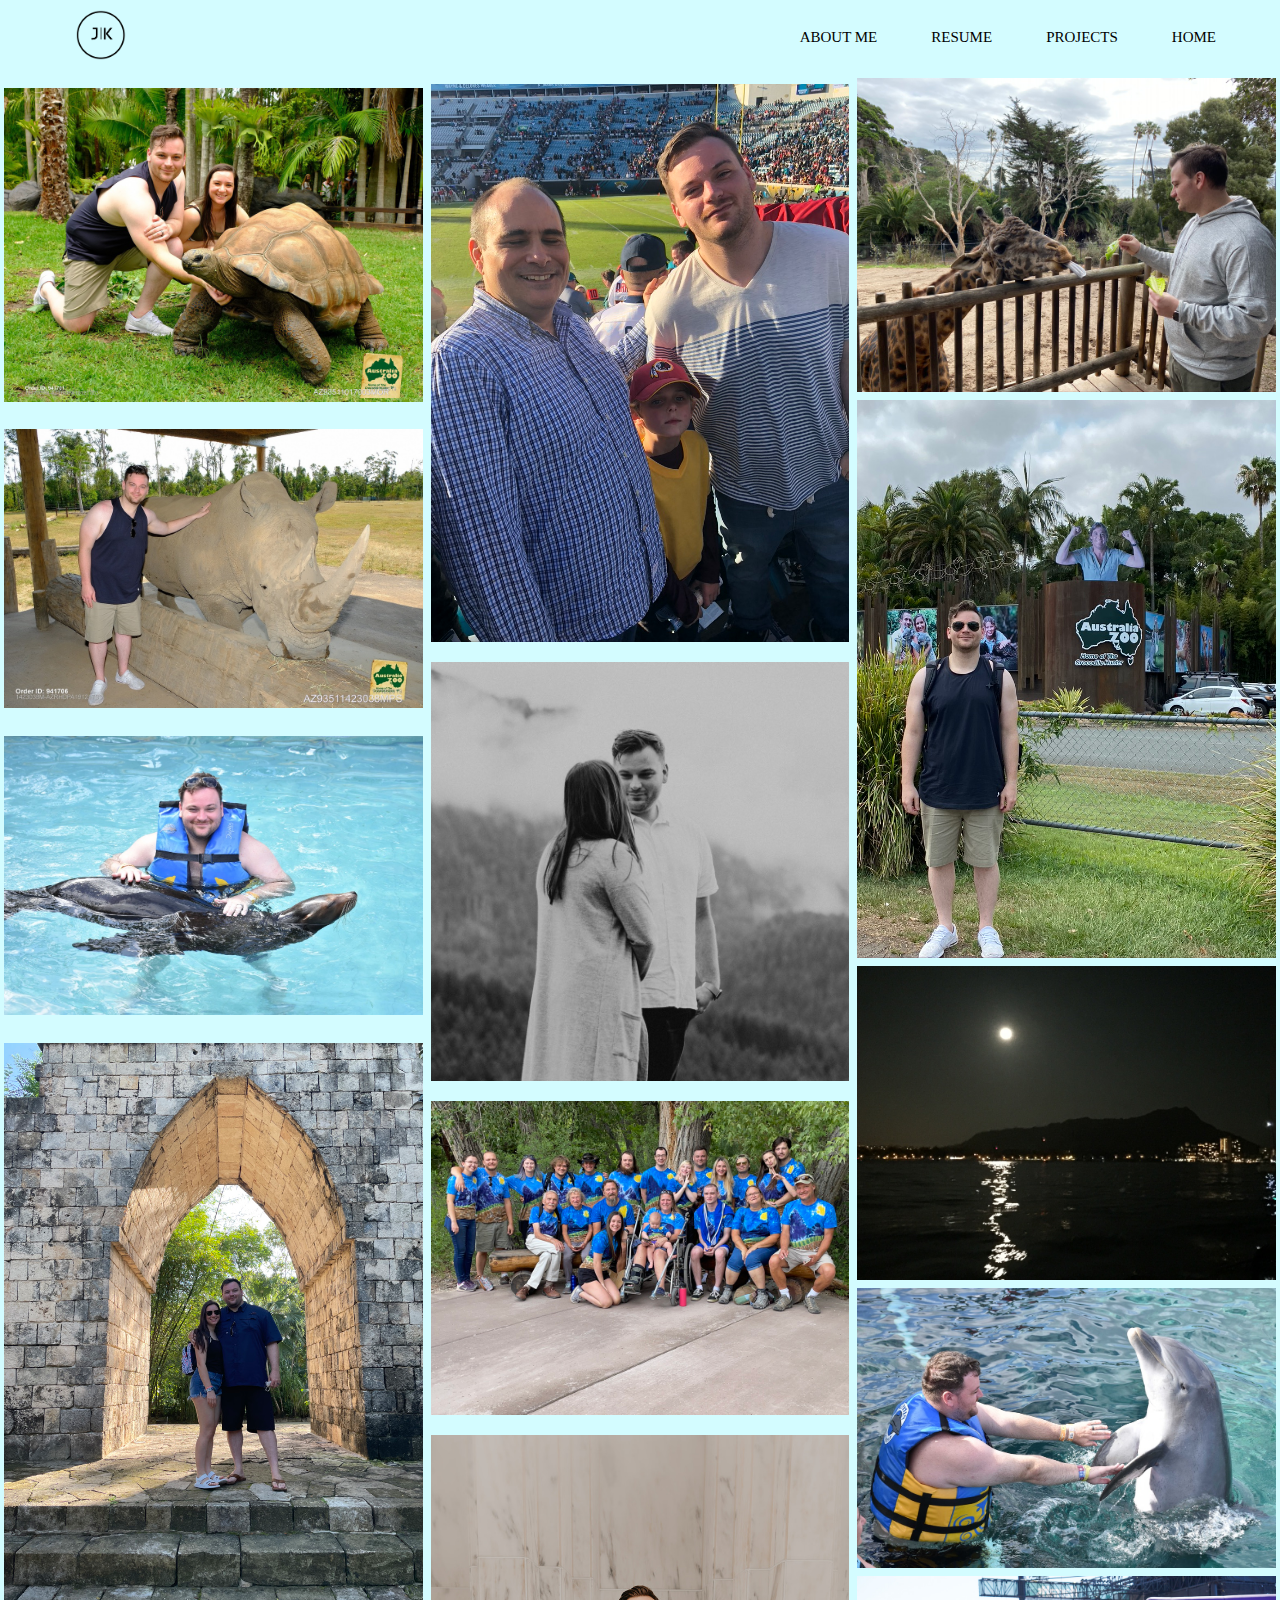
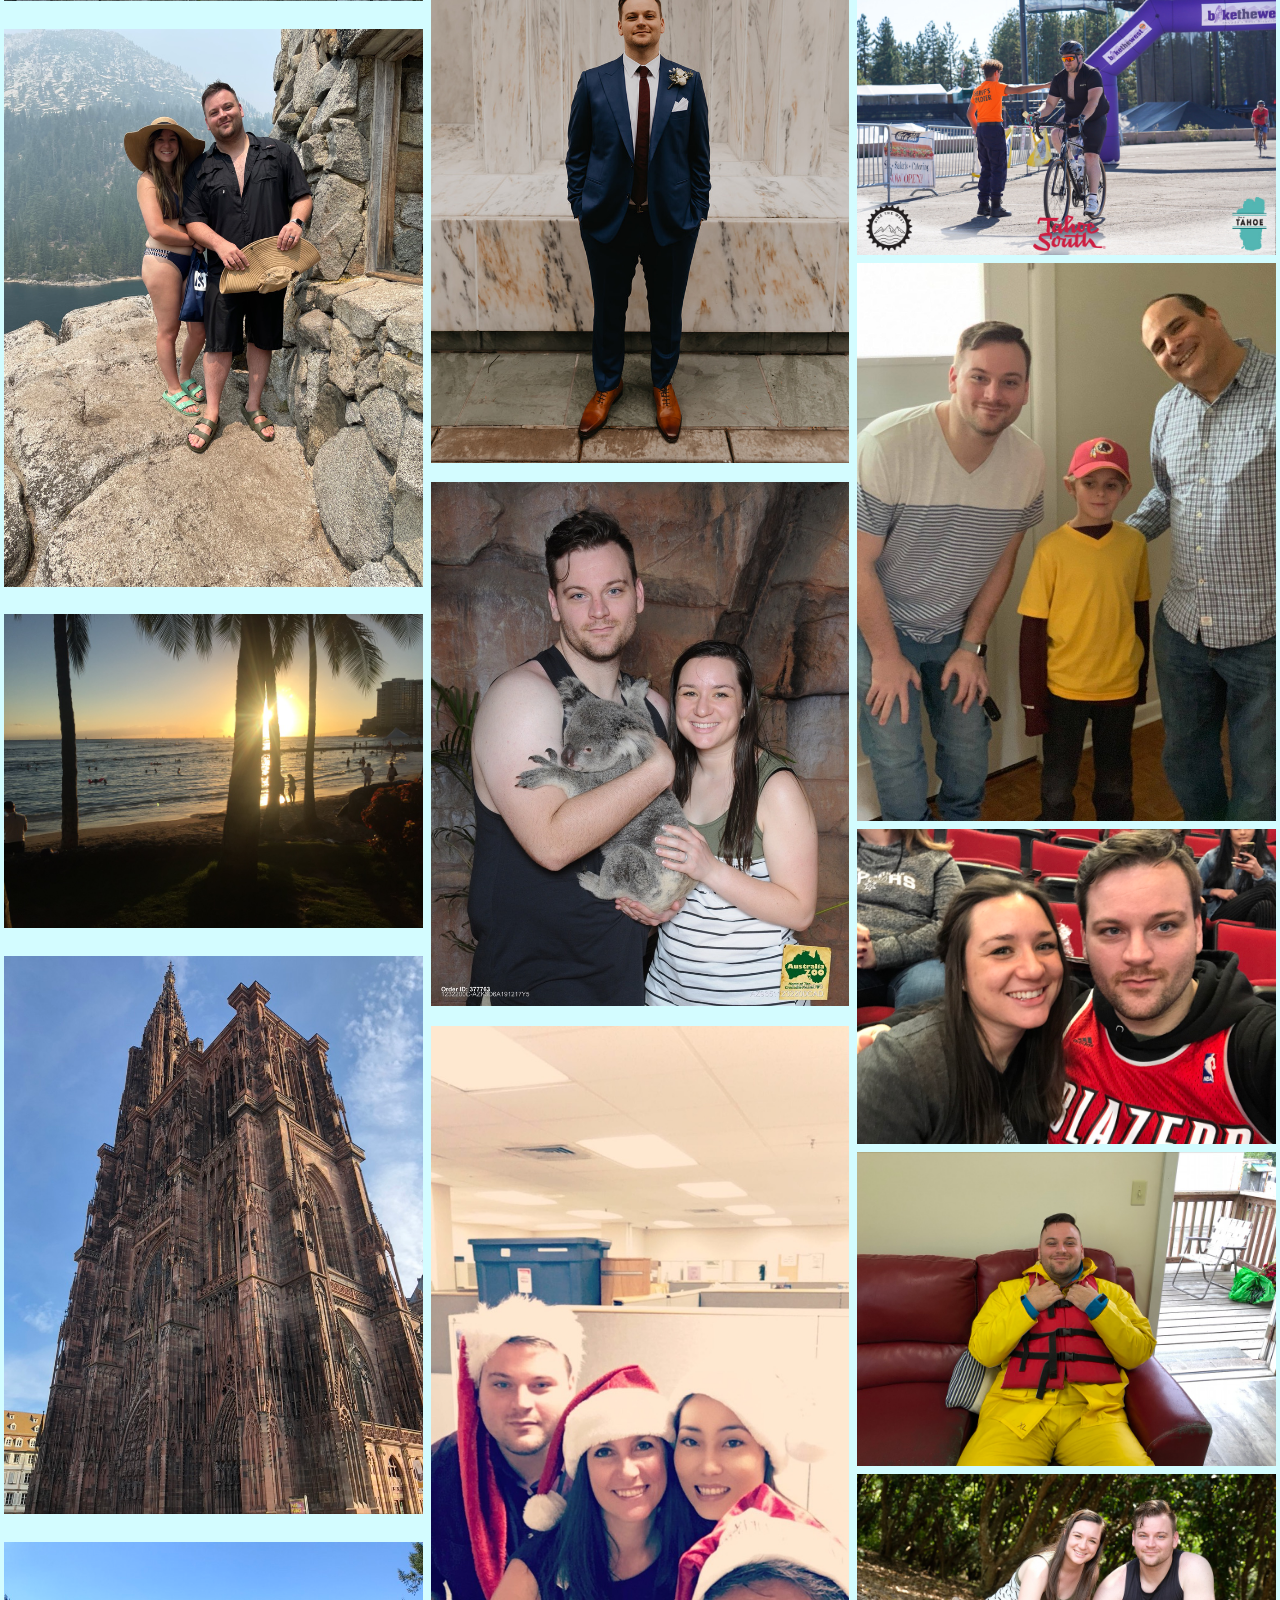
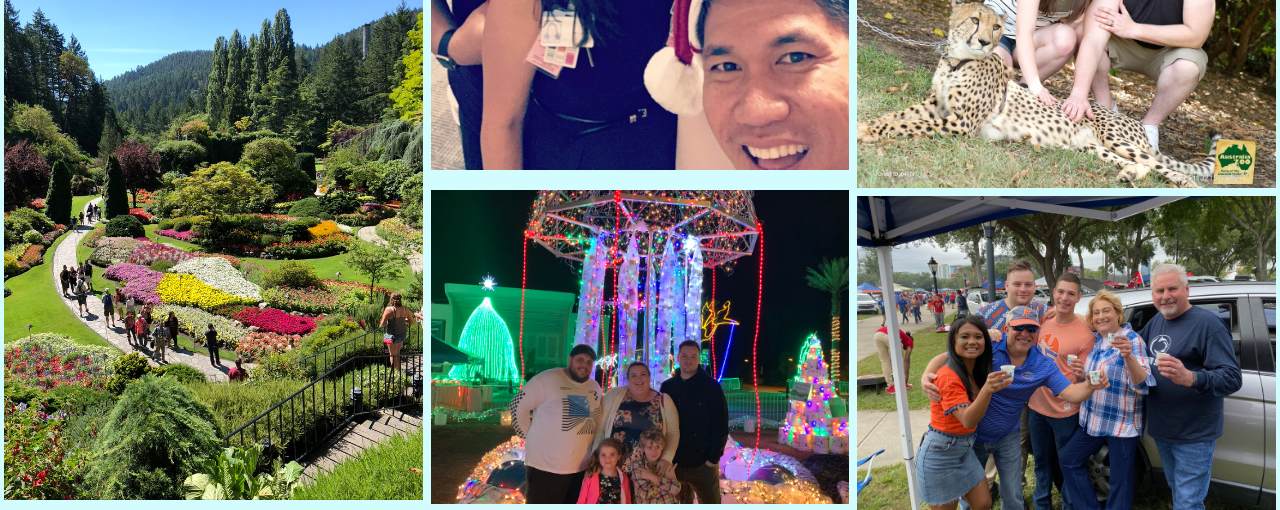
<file: index.html>
<!DOCTYPE html>
<html lang="en">
<head>
    <link rel="stylesheet" href="Styles.css?v=2">
    <meta charset="UTF-8">
    <meta http-equiv="X-UA-Compatible" content="IE=edge">
    <meta name="viewport" content="width=device-width, initial-scale=1.0">
    <title>JoeyKingston</title>
    <script src="https://ajax.googleapis.com/ajax/libs/jquery/3.6.0/jquery.min.js"></script> 
    <script src='01-Portfolio.js'></script>
</head>
<body onload='pageLoad()'>
    <header>
        <div class="container" id='divNavbar'>
            <img src="photos/Nav_Logo.png" alt="JKLogo" class="logo"> 
                <nav>
                    <ul>
                        <li>
                            <a class ="nav-link" href = "javascript:showSection(1)">About Me</a>
                        </li>
                        <li>
                            <a class ="nav-link" href = "javascript:showSection(2)" >Resume</a>
                        </li>
                        <li>
                            <a class ="nav-link" href = "javascript:showSection(3)" >Projects</a>
                        </li>
                        
                        <li>
                            <a class ="nav-link" href = "javascript:showSection(0)" >Home</a>
                        </li>
                    </ul>
                </nav>
        </div>
    </header>

    <div id='divPrevWork'>
        <div class="bg" ></div>
        <div class="bg bg2" ></div>
        <div class="bg bg3" ></div>
        <div class="content" >
            <div class="resume" >
                <div class="itemEd" >
                    <h1>Education</h1>
                    <p>Portland State University</p>
                    <p>Masters Computer Science-Networks and Systems</p>
                    <p>2018-2021 December, GPA: 3.95</p>
                    <br>
                    <p>University of Utah</p>
                    <p>Bachelors Economics-Minor:Buisness</p>
                    <p>2011-2015</p>
                </div>
            
                <div class = "itemEx" >         
                    <h1>Experience</h1>
                    <p>Portland State Aerospace Society - Sep 2020-Current - Volunteer Software Member</p>
                    <p>Write unit and integration test code in Python to test the exposure accuracy of 
                    Cirrus Flux camera.</p>
                    <p>Use TDD to Work with Cirrus Flux camera team to design algorithms for embedded 
                    software to read data from an image and determine satellite orientation.</p>
                    <br>
                    <p>Hawaii Pacific Health - Jun 2016-Feb 2018 - Data Specialist </p>
                    <p>Edited TOAD software, Access, and excel to ensure up to date monthly reports</p>
                    <p>Led bi-weekly analytics team meeting where each member discussed their data driven 
                        findings from their projects that week, issues they may have had, then group 
                        collaborated to find best resolution</p>
                    <p>
                    Led state wide meeting to develop data management plans, reports, validation procedures.
                    </p>         
                </div>
            </div>
        </div>
    </div>

    <div id='divProjects'>
        <div class="bg"></div>
        <div class="bg bg2"></div>
        <div class="bg bg3"></div>
        <div id="divImages" class=" contentProjects flex-container">
            
            <div class="project-container project1">
                <h1>TMSys</h1>
               <img class="image__img1" src="photos/pi2.png" alt="rasppi">
               <div class="image_overlay1">
                    <h1 class="tmsys">Thermal Monitoring System</h1>
                    <p class="text1"> Thermal Monitoring System was designed to be an automated system that 
                        used cheap lightweight hardware to track an individuals temperature using Raspberry 
                        Pi 3 and MLX06990 thermal camera. Once activated the system records a users temperature
                        at regular intervals and records them. Once enough data is tracked the system keeps 
                        track of the users average, and if the temp becomes too high or too low and email is sent with all
                        the recorded data.
                    </p>
                    <a class ="GitTYSys" href = "https://github.com/gkingston0711/TMSys" >Github: TMSys</a>
               </div>
            </div>

            <div class="project-container project1">
                <h1>Design Patterns</h1>
                <img class="image__img1" src="photos/DP.png" alt="DPproject">
                <div class="image_overlay1">
                    <h1 class="tmsys">Java Design Patterns</h1>
                    <p class="text2"> This project was implementing the Design Patterns discussed
                        by The Gang of Four, such as Abstract Factory, Bridge, Composite and many more. 
                        The programming language used for this project was Java. The classic design patterns 
                        are discussed in the Gang of Four textbook. There is 
                        flexibility to allow for scalable code. The implementations of the code vary on 
                        the individual situation, but I tried to use a variety of scenarios.  Inside the link 
                        below you will see multiple folders,
                        each titled a different design pattern concept. 
                    </p>
                    <a class ="GitDP" href = "https://github.com/gkingston0711/Design_Patterns" >Github :Design Patterns</a>
               </div>
            </div>
        </div>
    </div>

    <div id = 'divAboutMe'>
        <div class="bg"></div>
        <div class="bg bg2"></div>
        <div class="bg bg3"></div>
        <div class="content">
            <section class="wrapper">
                <div class="box boxIntro">
                    <p>
                        Hello, My name is Joey and I am a graduate student studying computer science. 
                        I will be graduating December of 2021 with an emphasis is networking and 
                        systems. I spend my free time with Portland State Aerospace Society helping 
                        with their software needs. I have worked previously as a data specialist, where
                        I worked with different databases, running and editing queries. 
                    </p>
                </div>
                <div class="box boxPhoto">
                    <img src="photos/photo4.jpeg" alt="about me" class="item-1"> 
                </div>
                <div class="box boxLinks">
                        <h1 class="links">Links to my work</h1>
                        <ul>
                            <li>
                                <a class ="refLinks" href = "https://www.linkedin.com/in/joeykingston/">LinkedIn</a>
                            </li>
                            <li>
                                <a class ="refLinks" href = "https://github.com/gkingston0711">GitHub</a>
                            </li>
                        </ul>
                </div>
                
            </section>
        </div>
        </div>

    <div class = "rows" id='divHome'>
        <div class="flex-container ">
            <div class="item">
                <img src="photos/australia1.jpeg" alt="photoA">
            </div>
            <div class="item">
                <img src="photos/australia2.jpeg" alt="photoB">
            </div>
            <div class="item">
                <img src= "photos/photo1.jpeg" alt = "photo1">
            </div>
            <div class="item"> 
                <img src= "photos/photo2.jpeg" alt = "photo2"> 
            </div>
            <div class="item">
                <img src= "photos/photo9.jpeg" alt = "photo9"> 
            </div>
            <div class="item">
                <img src= "photos/photo10.jpeg" alt = "photo10"> 
            </div>
            <div class="item">
                <img src= "photos/photo17.jpeg" alt = "photo17">
            </div> 
            <div class="item">
                <img src= "photos/photo18.jpeg" alt = "photo18"> 
            </div>
        </div>
        <div class="flex-container"> 
            <div class="item">
                <img src="photos/football1.jpeg" alt = "photoFB1">
            </div>
            <div class="item">
                <img src="photos/wedding1.jpeg" alt = "photoW1">
            </div>
            <div class="item">
                <img src= "photos/photo3.jpeg" alt = "photo3">
            </div>
            <div class="item">
                <img src= "photos/photo4.jpeg" alt = "photo4">
            </div>
            <div class="item">
                <img src="photos/zoo4.jpeg" alt = "photoZ4">
            </div>
            <div class="item">
                <img src= "photos/photo12.jpeg" alt = "photo12">
            </div>
            <div class="item">
                <img src= "photos/photo20.jpeg" alt = "photo20">
            </div>
        </div> 
        <div class="flex-container">
            <div class="item">
                <img src="photos/zoo1.jpeg" alt = "photoZ1">
            </div>
            <div class="item">
                <img src="photos/zoo2.jpeg" alt = "photoZ2">
            </div>
            <div class="item">
                <img src= "photos/photo15.jpeg" alt = "photo15">
            </div>
            <div class="item">
                <img src= "photos/photo6.jpeg" alt = "photo6">
            </div>
            <div class="item">
                <img src= "photos/photo13.jpeg" alt = "photo13">
            </div>
            <div class="item">
                <img src= "photos/photo14.jpeg" alt = "photo14">
            </div>
            <div class="item">
                <img src= "photos/photo21.jpeg" alt = "photo21">
            </div>
            <div class="item">
                <img src= "photos/photo22.jpeg" alt = "photo22">
            </div>
            <div class="item">
                <img src= "photos/photo24.jpeg" alt = "photo24">
            </div>
            <div class="item">
                <img src= "photos/photo19.jpeg" alt = "photo19">
            </div>  
        </div>
    </div>
    <div id='divContactMe'>
        <div class="bg"></div>
        <div class="bg bg2"></div>
        <div class="bg bg3"></div>
        <div class="content1">
            <!-- <form onSubmit='return contactMe(this)' >  -->
            <form>
                <!-- <fieldset> -->
                    <h1>Contact Form</h1>
                    <label for="name">Name</label>
                    <p><input type='text' name="name" id="name" required minlength="2"/></p>
                    <label for="email">Email</label>
                    <p><input type='email' name="email" id="email" required /></p>
                    <p><button>Submit</button></p>
                <!-- </fieldset> -->
            </form>
        </div>
    </div>
</body>
</html>
</file>
<file: Styles.css>
body {
  margin: 0;
  background-color: rgb(211, 252, 255);
}

header {
  background-color: rgb(211, 252, 255);
}

header::after {
  content: '';
  display: table;
  clear: both;
}

.container {
  width: 90%;
  margin: 0 auto;
}

.logo {
  margin-left: 1%;
  float: left;
  padding: 10px 0px;
  height: 50px;
}

nav {
  float: right;
}

nav ul {
  margin: 0;
  padding: 0;
  list-style: none;
}

nav li {
  display: inline-block;
  margin-left: 50px;
  padding-top: 28px;
  position: relative;
}

@media screen and (max-width: 780px) {
  .logo {
    display: none;
  }
}

nav a {
  color: black;
  text-decoration: none;
  text-transform: uppercase;
  font-size: 15px;
}

nav a:hover {
  color: black;
}
nav a::before {
  content: '';
  display: block;
  background-color: #444;
  height: 5px;
  width: 0%;
  position: absolute;
  top: 0%;
  transition: all ease-in-out 250ms;
}

nav a:hover::before {
  width: 100%;
}

/* Below is code used not for nav */

.rows {
  display: flex;
  flex-wrap: wrap;
}

/* Create four equal columns that sits next to each other */

.flex-container {
  display: flex;
  flex: 25%;
  padding: 0 4px;
  flex-direction: row;
  flex-wrap: wrap;
  justify-content: space-around;
  align-content: space-around;
}

.flex-container img {
  margin-top: 8px;
  vertical-align: middle;
  width: 100%;
}

.flex-container .item {
  flex-grow: 1;
}

@media screen and (max-width: 600px) {
  .flex-container {
    flex: 100%;
    max-width: 100%;
  }
}

@media screen and (min-width: 601px) and (max-width: 788px) {
  .flex-container {
    flex: 48%;
    max-width: 100%;
  }
}

/* Below is needed to give background moving aspect */

.bg {
  animation: slide 3s ease-in-out infinite alternate;
  background-image: linear-gradient(
    -60deg,
    rgb(177, 233, 149) 50%,
    rgb(126, 188, 228) 50%
  );
  bottom: 0;
  left: -50%;
  opacity: 0.5;
  position: fixed;
  right: -50%;
  top: 0;
  z-index: -1;
}

.bg2 {
  animation-direction: alternate-reverse;
  animation-duration: 4s;
}

.bg3 {
  animation-duration: 5s;
}

.content {
  background-color: rgba(255, 255, 255, 0.8);
  border-radius: 0.25em;
  box-shadow: 0 0 0.25em rgba(0, 0, 0, 0.25);
  box-sizing: border-box;
  left: 10%;

  position: absolute;
  text-align: center;
  top: 25%;
  height: 70%;
  width: 80%;
  /* margin-bottom: 5%; */
  padding: 2%;
}

.contentProjects {
  background-color: rgba(255, 255, 255, 0.8);
  border-radius: 0.25em;
  box-shadow: 0 0 0.25em rgba(0, 0, 0, 0.25);
  left: 50%;
  text-align: center;
  top: 50%;
  margin: 5%;
  padding: 2%;
}

.content1 {
  background-color: rgba(255, 255, 255, 0.8);
  border-radius: 0.25em;
  box-shadow: 0 0 0.25em rgba(0, 0, 0, 0.25);
  box-sizing: border-box;
  left: 50%;

  padding: 10vmin;
  position: absolute;
  text-align: center;
  top: 50%;
  transform: translate(-50%, -50%);
  width: 80%;
  height: auto;
  margin: 0;
  margin-top: 3%;
}
.resume {
  height: auto;
  max-height: 80%;
  display: flex;
  flex: 25%;
  padding: 0 4px;
  flex-direction: row;
  flex-wrap: wrap;
  justify-content: space-between;
  overflow: scroll;
}

.itemEd {
  text-align: left;
  width: 25%;
}

.itemEx {
  text-align: left;
  width: 65%;
}

@media screen and (min-width: 100px) and (max-width: 784px) {
  .itemEd {
    flex: 55%;
    max-width: 100%;
  }
  .itemEx {
    flex: 55%;
    max-width: 100%;
  }
}

@media (max-width: 600px) {
  .contentProjects {
    background-color: rgba(255, 255, 255, 0.8);
    border-radius: 0.25em;
    box-shadow: 0 0 0.25em rgba(0, 0, 0, 0.25);
    left: 50%;
    text-align: center;
    top: 50%;
    margin: 0%;
    padding: 5%;
  }
}

@keyframes slide {
  0% {
    transform: translateX(-25%);
  }
  100% {
    transform: translateX(25%);
  }
}

.wrapper {
  height: 100%;
  width: 100%;
  display: grid;
  grid-gap: 10px;
  grid-template-columns: 0.75fr 0.75fr 2fr;
  grid-template-rows: 1fr 1fr;
  color: #444;
}

.box {
  color: black;
  border-radius: 5px;
  padding: 20px;
  font-size: 150%;
}

.boxIntro {
  grid-column: 1 / span 2;
}

.boxIntro p {
  font-size: medium;
}

.boxPhoto {
  grid-column: 3;
  grid-row: 1 / span 2;
}

.wrapper .item-1 {
  height: 420px;
  width: 270px;
  border-radius: 1%;
}
.boxLinks {
  grid-column: 1;
  grid-row: 2;
  color: #444;
  text-decoration: none;
}

.boxLinks .links {
  font-size: medium;
  color: #444;
  text-decoration: none;
}

.boxInterest .likes {
  font-size: medium;
}
.boxInterest {
  grid-column: 2;
  grid-row: 2;
}

.refLinks {
  color: #444;
  list-style: none;
}

@media (min-width: 800px) and (max-width: 900px) {
  .wrapper {
    height: 100%;
    width: 100%;
    display: grid;
    grid-gap: 10px;
    grid-template-columns: 1fr 1fr;
    grid-template-rows: 1fr 1fr 1fr;
    color: #444;
  }

  .boxIntro {
    grid-column: 1;
    grid-row: 1 / span 3;
  }
  .boxPhoto {
    grid-column: 2;
    grid-row: 1 / span 2;
  }

  .boxLinks {
    display: none;
  }

  .boxInterest {
    display: none;
  }
}

@media (max-width: 799px) {
  .wrapper {
    height: 100%;
    width: 100%;
    display: grid;
    grid-gap: 10px;
    grid-template-columns: 1fr;
    grid-template-rows: 1fr 1fr 1fr 1fr 1fr;
    color: #444;
  }

  .wrapper .item-1 {
    height: 270px;
    width: 170px;
    border-radius: 1%;
  }

  .boxIntro {
    grid-column: 1;
    grid-row: 4 / span 2;
  }
  .boxPhoto {
    grid-column: 1;
    grid-row: 1 / span 3;
  }

  .boxLinks {
    display: none;
  }

  .boxInterest {
    display: none;
  }
}

.content .flex-container {
  display: flex;
  flex-wrap: wrap;
  justify-content: space-between;
  margin: 0;
  flex-shrink: 0.5;
  margin-bottom: 2%;
}

.project-container {
  height: 450px;
  width: 275px;
}

.project1 {
  position: relative;
  font-family: sans-serif;
  margin-bottom: 7%;
}

.project1 a {
  text-decoration: underline;
  color: #ffffff;
  font-weight: bold;
}

.image__img1 {
  display: block;
  width: 100%;
  height: 50%;
}

.image_overlay1 {
  margin-top: 3%;
  position: absolute;
  top: 0;
  left: 0;
  width: 100%;
  height: 100%;
  background: rgba(0, 0, 0, 0.8);
  color: #ffffff;
  display: flex;
  flex-direction: column;
  justify-content: center;
  opacity: 0;
  transition: opacity 0.25s;
  padding: 5%;
}

.image_overlay1 > * {
  transform: translateY(20px);
  transition: transform 0.25s;
}

.image_overlay1:hover > * {
  transform: translateY(0);
}

.image_overlay1:hover {
  opacity: 1;
}
</file>
